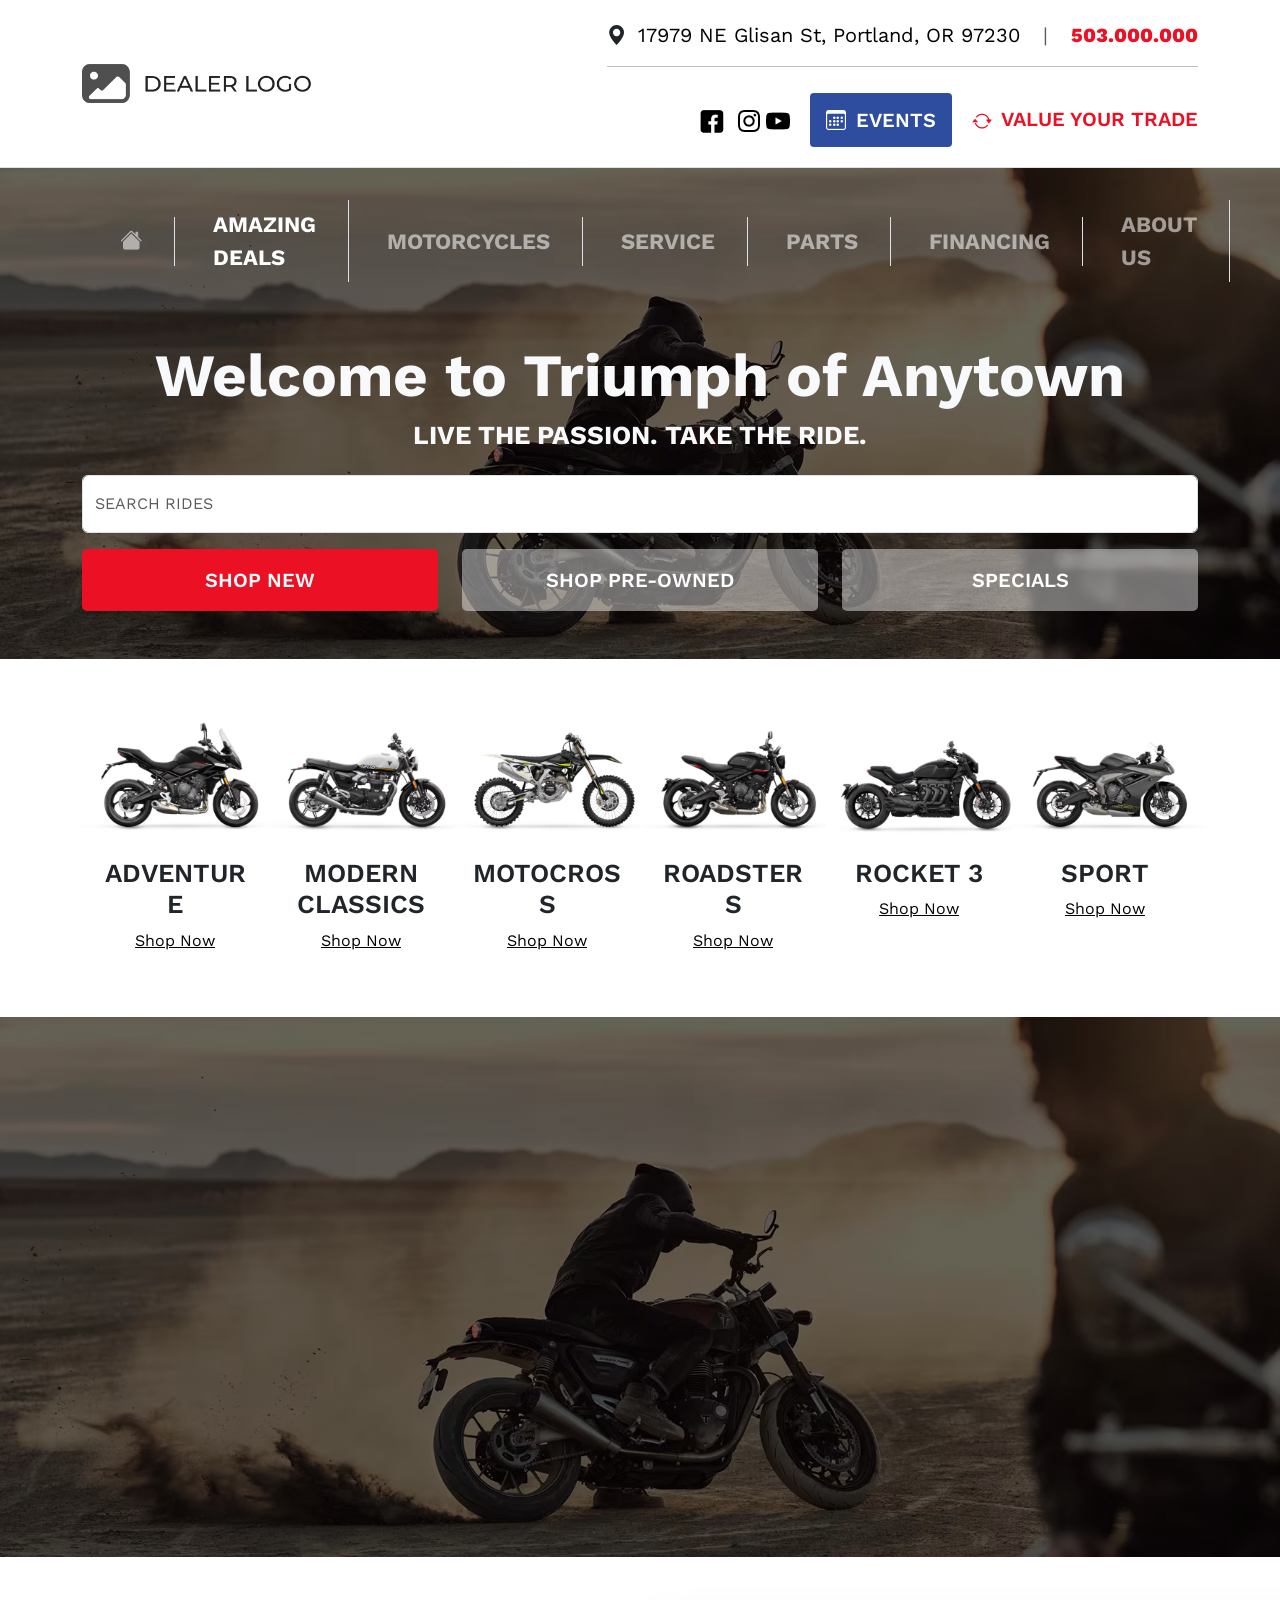
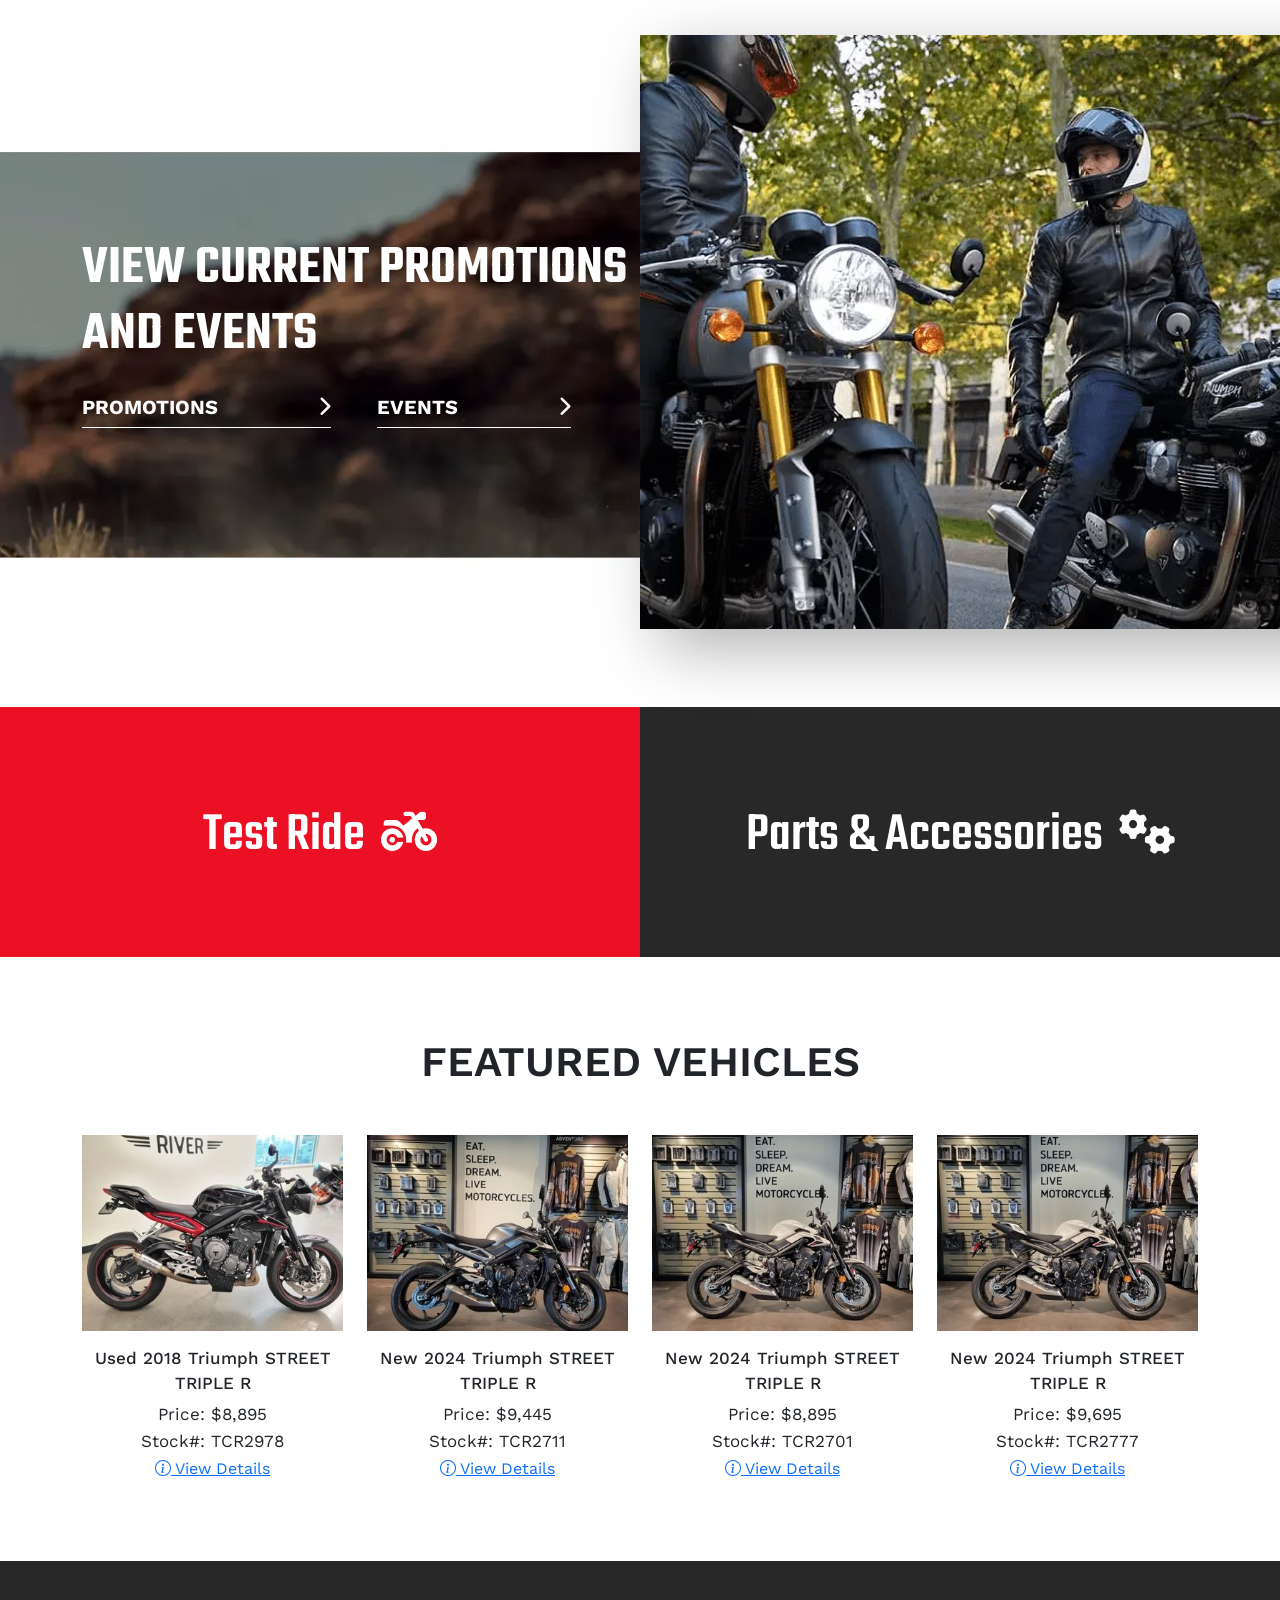
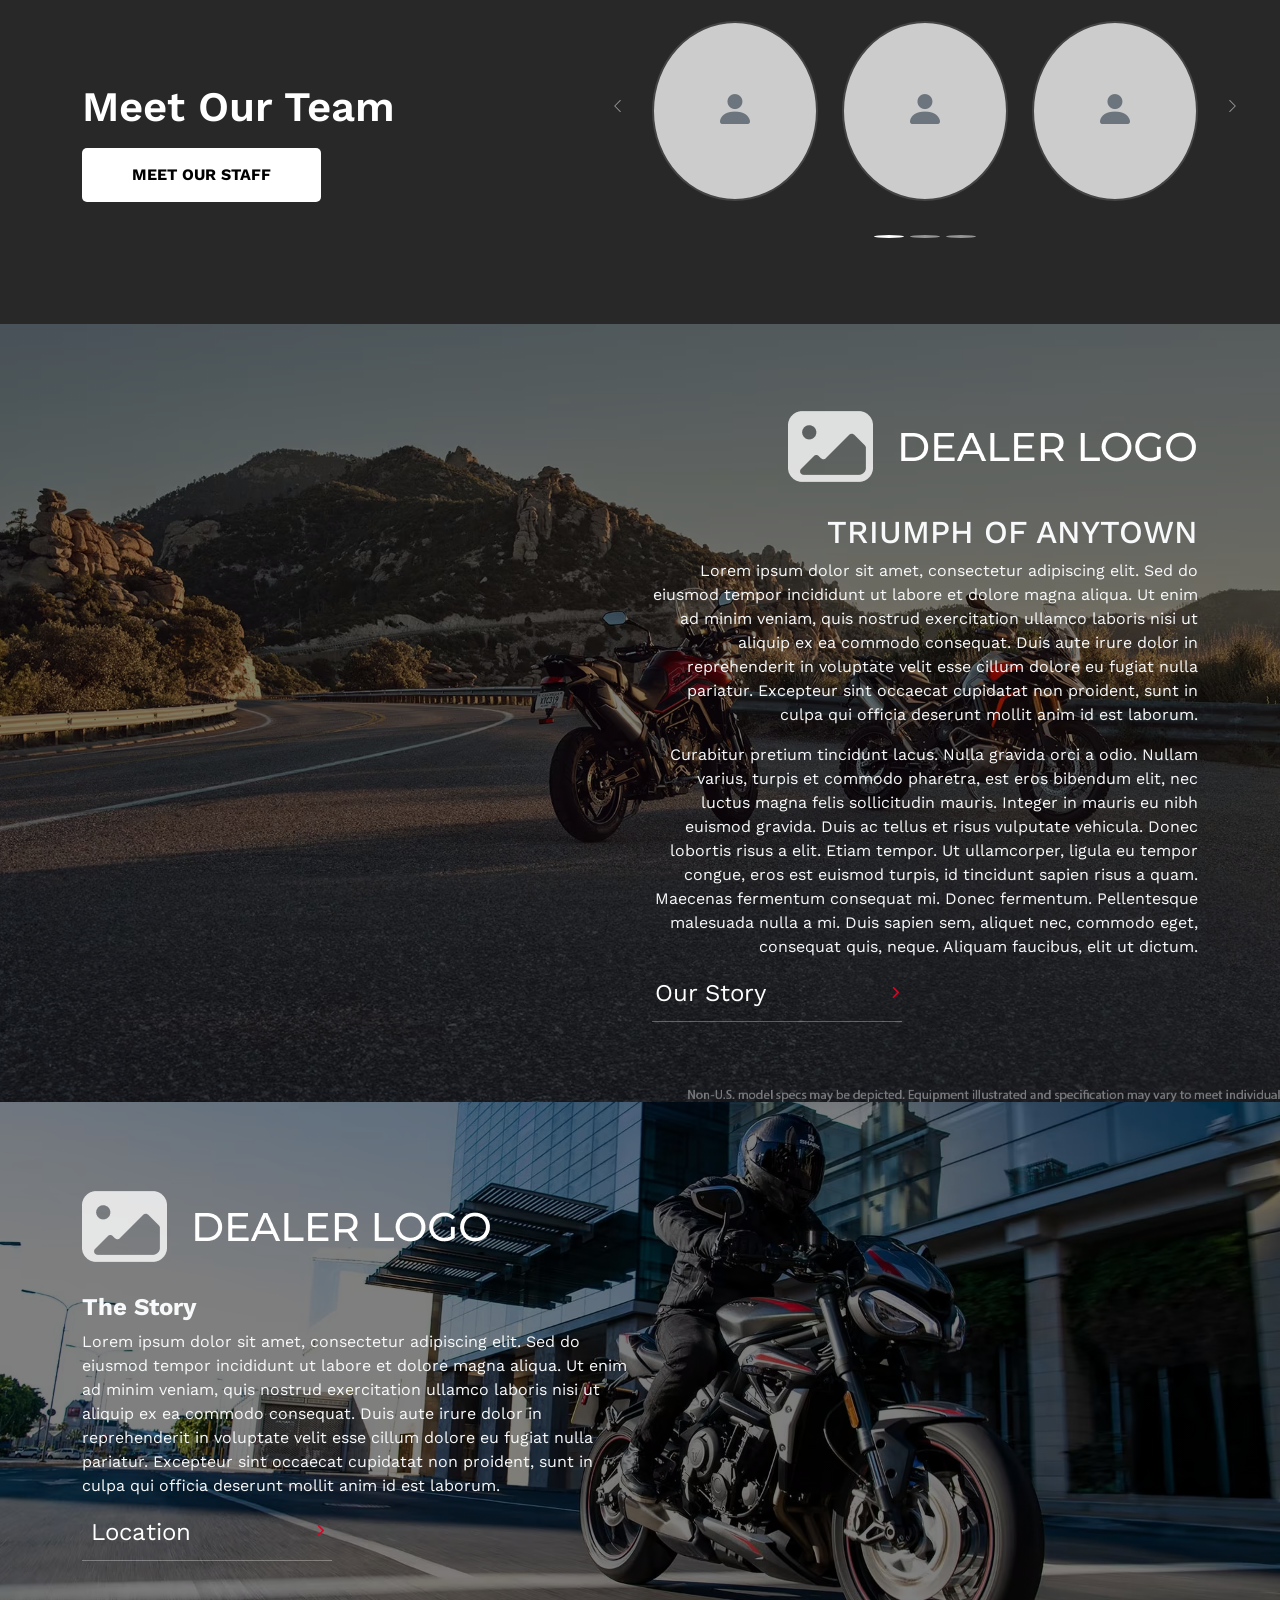
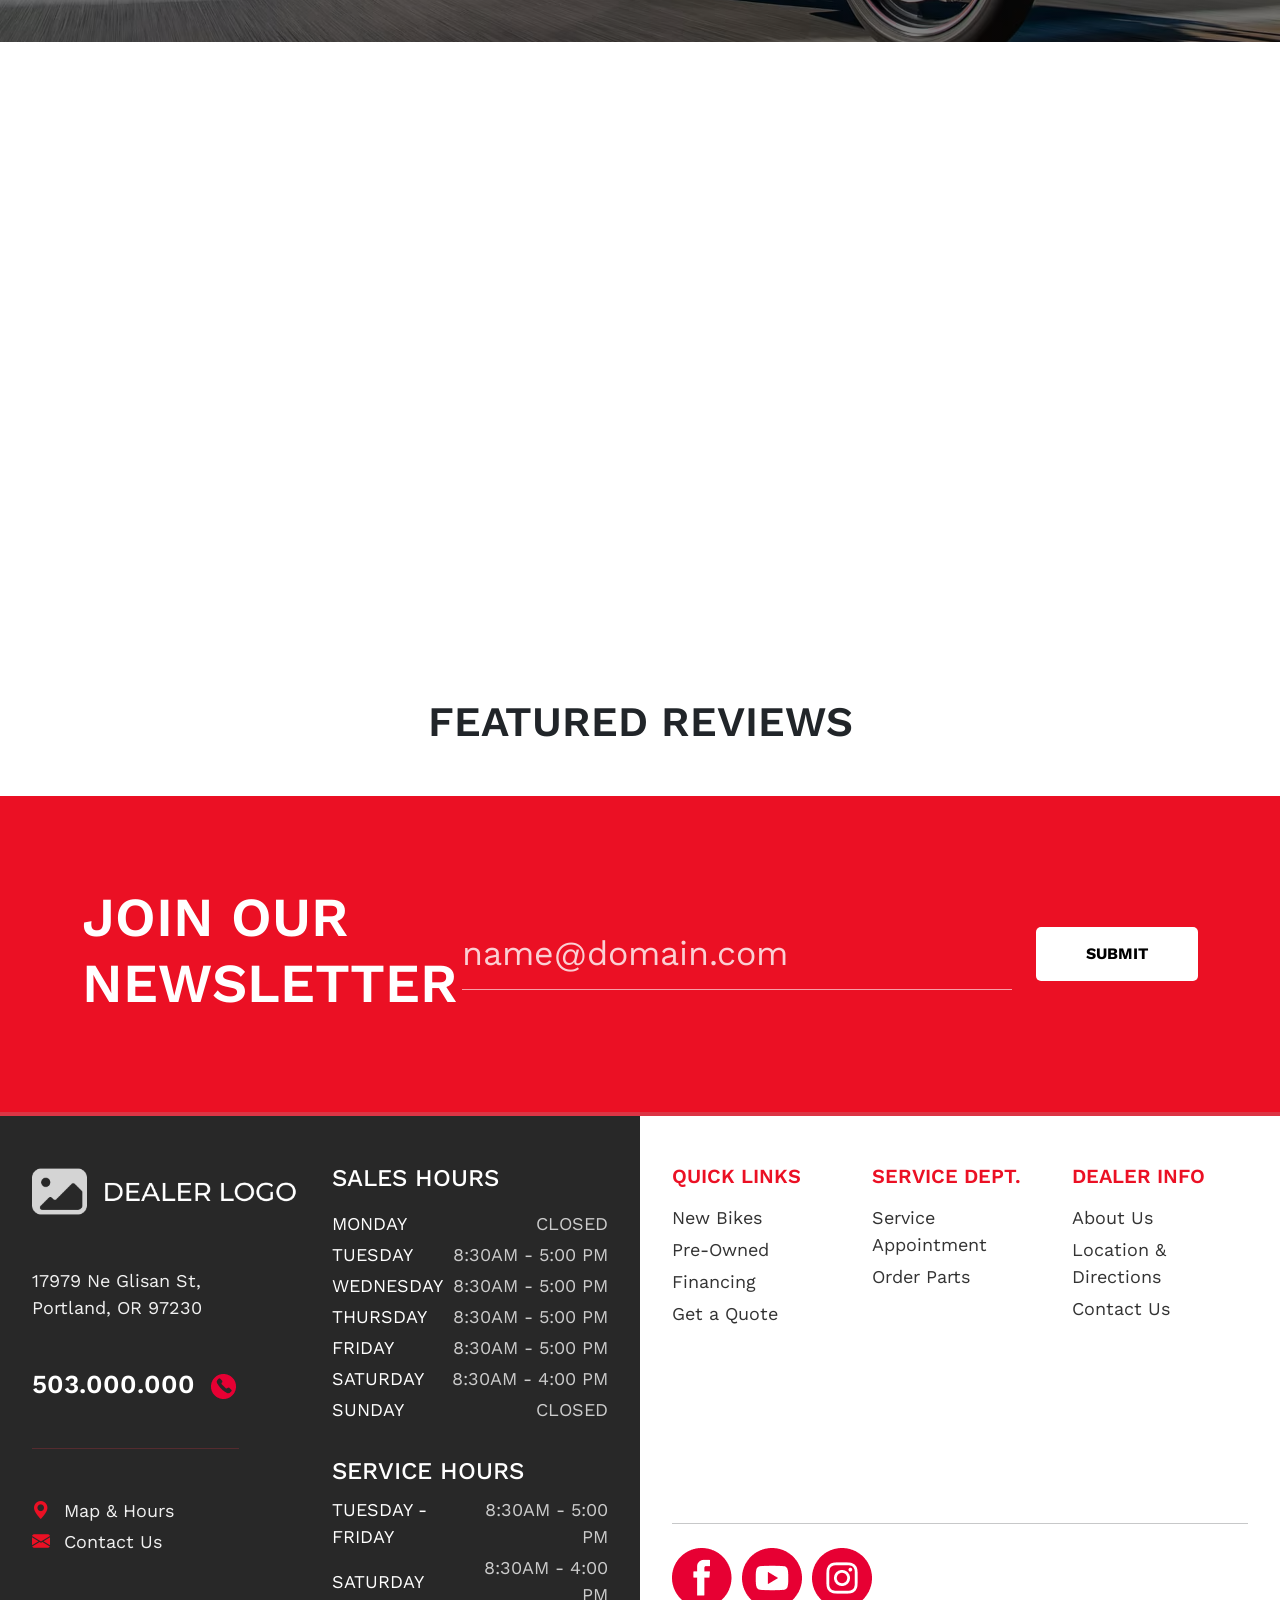
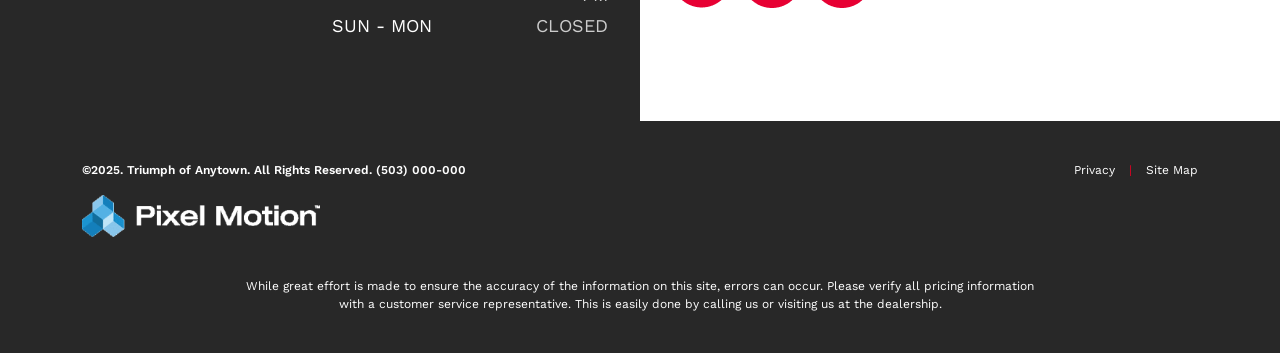
<file: index.html>
<!DOCTYPE html>
<html lang="en">

<head>
  <meta charset="UTF-8">
  <meta name="viewport" content="width=device-width, initial-scale=1.0">
  <link rel="stylesheet" href="style.css">
  <title>Triumph Columbia River</title>

  <!--Bootstrap Link-->
  <link href="https://cdn.jsdelivr.net/npm/bootstrap@5.3.8/dist/css/bootstrap.min.css" rel="stylesheet"
    integrity="sha384-sRIl4kxILFvY47J16cr9ZwB07vP4J8+LH7qKQnuqkuIAvNWLzeN8tE5YBujZqJLB" crossorigin="anonymous">
  <link rel="stylesheet" href="https://cdn.jsdelivr.net/npm/bootstrap-icons@1.13.1/font/bootstrap-icons.min.css">
  <link href="https://cdnjs.cloudflare.com/ajax/libs/font-awesome/6.0.0-beta3/css/all.min.css" rel="stylesheet">
</head>

<body>

  <!-- Header -->
  <header class="header-container border-bottom">
    <div class="container">
      <div class="row align-items-center">

        <div class="col-md-4 logo text-md-start text-center ">
          <button class="navbar-toggler d-md-none" type="button" data-bs-toggle="collapse"
            data-bs-target="#navbarSupportedContent" aria-controls="navbarSupportedContent" aria-expanded="false"
            aria-label="Toggle navigation">
            <span class="navbar-toggler-icon"><i class="bi bi-list"></i></span>
          </button>
          <img src="/assets/images/Logo.png" alt="Logo">
        </div>

        <div class="col-md-8">
          <div class="info-wrapper">

            <div class="top-info-row d-md-block d-none">
              <i class="bi bi-geo-alt-fill text-dark me-1"></i>
              <span class="me-3">17979 NE Glisan St, Portland, OR 97230</span>
              <span class="text-muted me-3">|</span>
              <a href="tel:503000000" class="phone-link">503.000.000</a>
              <hr>
            </div>


            <div class="bottom-action-row d-md-flex d-none">
              <div class="social-group">
                <a href="#" class="social-link me-2"><img src=" /assets/images/facebook_icon.png"
                    alt="Facebook"></a>
                <a href="#" class="social-link"><img src="/assets/images/instagram_icon.png" alt="Instagram"></a>
                <a href="#" class="social-link"><img src="/assets/images/youtube_icon.png" alt="Youtube"></a>
              </div>

              <a href="#" class="blue-events">
                <i class="bi bi-calendar3 me-1"></i> Events
              </a>

              <a href="#" class="trade-link">
                <i class="bi bi-arrow-repeat fs-5 align-middle me-1"></i> Value Your Trade
              </a>
            </div>

          </div>
        </div>

      </div>
    </div>
  </header>

  <!-- Hero -->
  <section class="hero-content container-large">
    <nav class="navbar navbar-expand-lg navbar-dark custom-navbar">
      <div class="container">
        <div class="collapse navbar-collapse" id="navbarSupportedContent">
          <button class="menu-close d-lg-none" data-bs-toggle="collapse" data-bs-target="#navbarSupportedContent">
            &times;
          </button>
          <ul class="navbar-nav mx-auto align-items-center pt-4">

            <li class="nav-item border-end pe-4">
              <a class="nav-link" href="#">
                <i class="bi bi-house-fill"></i>
              </a>
            </li>

            <li class="nav-item border-end pe-4">
              <a class="nav-link active highlight" href="#">AMAZING DEALS</a>
            </li>

            <li class="nav-item border-end pe-4">
              <a class="nav-link" href="#">MOTORCYCLES</a>
            </li>

            <li class="nav-item border-end pe-4">
              <a class="nav-link" href="#">SERVICE</a>
            </li>

            <li class="nav-item border-end pe-4">
              <a class="nav-link" href="#">PARTS</a>
            </li>

            <li class="nav-item border-end pe-4">
              <a class="nav-link" href="#">FINANCING</a>
            </li>

            <li class="nav-item border-end pe-4">
              <a class="nav-link" href="#">ABOUT US</a>
            </li>
          </ul>
        </div>

      </div>
    </nav>


    <div class="content text-center">
      <h1 class="heading-h1 text-light fw-bold">Welcome to Triumph of Anytown</h1>
      <h2 class="heading-h4 text-light fw-bold d-xl-block d-none">LIVE THE PASSION. TAKE THE RIDE.</h2>

      <!--Hero Search-->
      <div class="container container-fluid mt-4">
        <div class="row justify-content-center">
          <div class="col ">
            <div class="search-container">
              <input type="text" class="form-control search-input py-3" placeholder="SEARCH RIDES">
            </div>
          </div>
        </div>
      </div>

      <!--Hero Buttons-->
      <div class="container container-fluid mt-3">
        <div class="row">
          <div class="col-md-4">
            <button type="button" class="button-primary w-100 mb-3">Shop New</button>
          </div>
          <div class="col-md-4">
            <button type="button" class="button-secondary w-100 mb-3">Shop Pre-Owned</button>
          </div>
          <div class="col-md-4">
            <button type="button" class="button-secondary w-100 mb-5">Specials</button>
          </div>
        </div>
      </div>
    </div>

  </section>

  <!-- Motorcycles -->
  <section class="motorcycle container my-5">
    <div class="row g-0">
      <div class="col-6 col-xl-2 col-md-4 col-lg-4">
        <div class="card text-dark h-100 border-0">
          <div class="card-image"><img src="/assets/images/Motorcycle_Adventure.png" alt="Adventure"></div>
          <div class="card-body text-center">
            <h3 class="heading-h4 fw-semibold text-uppercase">Adventure</h3>
            <a href="#">Shop Now</a>
          </div>
        </div>
      </div>

      <div class="col-6 col-xl-2 col-md-4 col-lg-4">
        <div class="card text-dark h-100 border-0">
          <div class="card-image"><img src="/assets/images/Motorcycle_ModernClassics.png" alt="Modern Classics">
          </div>
          <div class="card-body text-center">
            <h3 class="heading-h4 fw-semibold text-uppercase">Modern Classics</h3>
            <a href="#">Shop Now</a>
          </div>
        </div>
      </div>

      <div class="col-6 col-xl-2 col-md-4 col-lg-4">
        <div class="card text-dark h-100 border-0">
          <div class="card-image"><img src="/assets/images/Motorcylce_Motocross.png" alt="Motocross"></div>
          <div class="card-body text-center">
            <h3 class="heading-h4 fw-semibold text-uppercase text-center">Motocross</h3>
            <a href="#">Shop Now</a>
          </div>
        </div>
      </div>

      <div class="col-6 col-xl-2 col-md-4 col-lg-4">
        <div class="card text-dark h-100 border-0">
          <div class="card-image"><img src="/assets/images/Motorcycle_Roadsters.png" alt="Roadsters"></div>
          <div class="card-body text-center">
            <h3 class="heading-h4 fw-semibold text-uppercase text-center">Roadsters</h3>
            <a href="#">Shop Now</a>
          </div>
        </div>
      </div>

      <div class="col-6 col-xl-2 col-md-4 col-lg-4">
        <div class="card text-dark h-100 border-0">
          <div class="card-image"><img src="/assets/images/Motorcycle_Rocket3.png" alt="Rocket 3"></div>
          <div class="card-body text-center">
            <h3 class="heading-h4 fw-semibold text-uppercase text-center">Rocket 3</h3>
            <a href="#">Shop Now</a>
          </div>
        </div>
      </div>

      <div class="col-6 col-xl-2 col-md-4 col-lg-4">
        <div class="card text-dark h-100 border-0">
          <div class="card-image"><img src="/assets/images/Motorcycle_Sport.png" alt="Sport"></div>
          <div class="card-body text-center">
            <h3 class="heading-h4 fw-semibold text-uppercase text-center">Sport</h3>
            <a href="#">Shop Now</a>
          </div>
        </div>
      </div>

    </div>
  </section>

  <!--Image Section-->
  <section class="background-section container-large"></section>

  <!-- Promotion and Events -->
  <section class="promo-section">
    <div class="container-fluid p-0 py-5">
      <div class="row g-0">
        <div class="promo-banner-bg">
          <div class="d-flex align-items-center justify-content-center container">
            <div class="promo-content col-12 col-sm-6">
              <h2 class="promo-title heading-h2 fw-semibold">VIEW CURRENT PROMOTIONS<br>AND EVENTS</h2>
              <div class="d-flex flex-column flex-xl-row gap-3 mt-4">
                <a href="#" class="promo-link">Promotions <i class="fa-solid fa-chevron-right"></i></a>
                <a href="#" class="promo-link">Events <i class="fa-solid fa-chevron-right"></i></a>
              </div>
            </div>
            <div class="col-12 col-sm-6 overlap-img-container d-none d-md-block position-relative">
              <img src="/assets/images/Home_Promotion_Events.png" alt="Motorcycle rider" class="overlap-img">
            </div>
          </div>
        </div>
      </div>
  </section>

  <!--Promo Links-->
  <section class="container-fluid p-0">
    <div class="row g-0">
      <div class="col-12 col-md-6">
        <a href="#" class="promo-block promo-card-primary">
          <h2 class="heading-h2 font-secondary mt-3 me-3">Test Ride</h2>
          <i class="fa-solid fa-motorcycle promo-icon"></i>
        </a>
      </div>

      <div class="col-12 col-md-6">
        <a href="#" class="promo-block promo-card-secondary">
          <h2 class="heading-h2 font-secondary mt-3 me-3">Parts & Accessories</h2>
          <i class="fa-solid fa-cogs promo-icon"></i>
        </a>
      </div>
    </div>
  </section>

  <!-- Featured Vehicles -->

  <section class="featured-section">
    <div class="container text-center">
      <h2 class="heading-h3 fw-semibold text-uppercase mb-5">Featured Vehicles</h2>

      <div id="vehicleCarousel" class="carousel slide" data-bs-ride="carousel">
        <div class="carousel-inner">
          <div class="carousel-item active">
            <div class="row">
              <div class="col-12 col-lg-4 col-xl-3">
                <div class="vehicle-card">
                  <div class="vehicle-img-wrapper">
                    <img src="/assets/images/Home_Featured_Moto1.jpg" class="img-fluid" alt="Motorcycle">
                  </div>
                  <div class="vehicle-title">Used 2018 Triumph STREET TRIPLE R</div>
                  <div class="vehicle-info">Price: $8,895</div>
                  <div class="vehicle-info">Stock#: TCR2978</div>
                  <a href="#" class="btn-view-details">
                    <i class="bi bi-info-circle"></i> View Details
                  </a>
                </div>
              </div>

              <div class="col-12 col-lg-4 col-xl-3 d-md-grid d-none">
                <div class="vehicle-card">
                  <div class="vehicle-img-wrapper">
                    <img src="/assets/images/Home_Featured_Moto2.jpg" class="img-fluid" alt="Motorcycle">
                  </div>
                  <div class="vehicle-title">New 2024 Triumph STREET TRIPLE R</div>
                  <div class="vehicle-info">Price: $9,445</div>
                  <div class="vehicle-info">Stock#: TCR2711</div>
                  <a href="#" class="btn-view-details">
                    <i class="bi bi-info-circle"></i> View Details
                  </a>
                </div>
              </div>

              <div class="col-12 col-lg-4 col-xl-3 d-lg-grid d-none">
                <div class="vehicle-card">
                  <div class="vehicle-img-wrapper">
                    <img src="/assets/images/Home_Featured_Moto3.jpg" class="img-fluid" alt="Motorcycle">
                  </div>
                  <div class="vehicle-title">New 2024 Triumph STREET TRIPLE R</div>
                  <div class="vehicle-info">Price: $8,895</div>
                  <div class="vehicle-info">Stock#: TCR2701</div>
                  <a href="#" class="btn-view-details">
                    <i class="bi bi-info-circle"></i> View Details
                  </a>
                </div>
              </div>

              <div class="col-12 col-md-6 col-lg-4 col-xl-3 d-xl-grid d-none">
                <div class="vehicle-card">
                  <div class="vehicle-img-wrapper">
                    <img src="/assets/images/Home_Featured_Moto4.jpg" class="img-fluid" alt="Motorcycle">
                  </div>
                  <div class="vehicle-title">New 2024 Triumph STREET TRIPLE R</div>
                  <div class="vehicle-info">Price: $9,695</div>
                  <div class="vehicle-info">Stock#: TCR2777</div>
                  <a href="#" class="btn-view-details">
                    <i class="bi bi-info-circle"></i> View Details
                  </a>
                </div>
              </div>
            </div>
          </div>
        </div>
      </div>
    </div>
  </section>

  <!-- Meet Our Team -->
  <section class="team-section">
    <div class="container">
      <div class="row align-items-center">

        <div class="col-12 col-lg-5 col-xl-6 mb-5 mb-xl-0">
          <h2 class="heading-h3 fw-semibold">Meet Our Team</h2>
          <button class="btn-submit mt-2">Meet Our Staff</button>
        </div>

        <div class="col-12 col-lg-7 col-xl-6">
          <div id="teamCarousel" class="carousel slide" data-bs-ride="carousel">
            <div class="carousel-inner">

              <div class="carousel-item active">
                <div class="d-flex justify-content-center gap-4">
                  <div class="staff-circle">
                    <i class="bi bi-person-fill text-secondary fs-1"></i>
                  </div>
                  <div class="staff-circle">
                    <i class="bi bi-person-fill text-secondary fs-1"></i>
                  </div>
                  <div class="staff-circle d-none d-md-flex">
                    <i class="bi bi-person-fill text-secondary fs-1"></i>
                  </div>
                </div>
              </div>

              <div class="carousel-item">
                <div class="d-flex justify-content-center gap-4">
                  <div class="staff-circle">
                    <i class="bi bi-person-fill text-secondary fs-1"></i>
                  </div>
                  <div class="staff-circle">
                    <i class="bi bi-person-fill text-secondary fs-1"></i>
                  </div>
                  <div class="staff-circle d-none d-md-flex">
                    <i class="bi bi-person-fill text-secondary fs-1"></i>
                  </div>
                </div>
              </div>

              <div class="carousel-item">
                <div class="d-flex justify-content-center gap-4">
                  <div class="staff-circle">
                    <i class="bi bi-person-fill text-secondary fs-1"></i>
                  </div>
                  <div class="staff-circle">
                    <i class="bi bi-person-fill text-secondary fs-1"></i>
                  </div>
                  <div class="staff-circle d-none d-md-flex">
                    <i class="bi bi-person-fill text-secondary fs-1"></i>
                  </div>
                </div>
              </div>
            </div>

            <button class="carousel-control-prev team-control" type="button" data-bs-target="#teamCarousel"
              data-bs-slide="prev">
              <span class="carousel-control-prev-icon small" aria-hidden="true" style="width: 15px;"></span>
            </button>
            <button class="carousel-control-next team-control" type="button" data-bs-target="#teamCarousel"
              data-bs-slide="next">
              <span class="carousel-control-next-icon small" aria-hidden="true" style="width: 15px;"></span>
            </button>

            <div class="carousel-indicators carousel-indicators-dots position-relative mt-4">
              <button type="button" data-bs-target="#teamCarousel" data-bs-slide-to="0" class="active"></button>
              <button type="button" data-bs-target="#teamCarousel" data-bs-slide-to="1"></button>
              <button type="button" data-bs-target="#teamCarousel" data-bs-slide-to="2"></button>
            </div>
          </div>
        </div>

      </div>
    </div>
  </section>

  <!--CTA Our Story-->
  <section class="our-story-section text-dark text-end">
    <div class="container content-wrapper">
      <div class="row justify-content-end">
        <!-- col-lg-7 ensures it takes up a bit more than half the screen on desktop -->
        <div class="col-12 col-lg-12 col-xl-6">
          <img src="/assets/images/Logo-Inverse.png" alt="">
          <!-- Main Heading -->
          <h2 class="our-story-heading text-uppercase text-light pt-4">Triumph of Anytown</h2>

          <!-- Paragraph Texts -->
          <p class="text-light">
            Lorem ipsum dolor sit amet, consectetur adipiscing elit. Sed do eiusmod tempor incididunt ut labore et
            dolore magna aliqua. Ut enim ad minim veniam, quis nostrud exercitation ullamco laboris nisi ut aliquip ex
            ea commodo consequat. Duis aute irure dolor in reprehenderit in voluptate velit esse cillum dolore eu fugiat
            nulla pariatur. Excepteur sint occaecat cupidatat non proident, sunt in culpa qui officia deserunt mollit
            anim id est laborum.
          </p>
          <p class="text-light">
            Curabitur pretium tincidunt lacus. Nulla gravida orci a odio. Nullam varius, turpis et commodo pharetra, est
            eros bibendum elit, nec luctus magna felis sollicitudin mauris. Integer in mauris eu nibh euismod gravida.
            Duis ac tellus et risus vulputate vehicula. Donec lobortis risus a elit. Etiam tempor. Ut ullamcorper,
            ligula eu tempor congue, eros est euismod turpis, id tincidunt sapien risus a quam. Maecenas fermentum
            consequat mi. Donec fermentum. Pellentesque malesuada nulla a mi. Duis sapien sem, aliquet nec, commodo
            eget, consequat quis, neque. Aliquam faucibus, elit ut dictum.
          </p>

          <!-- Link with bottom border -->
          <div class="cta-container justify-content-end justify-content-sm-center">
            <div class="cta-wrapper">
              <a href="#" class="text-link justify-content-center">
                Our Story <i class="fa-solid fa-chevron-right"></i>
              </a>
            </div>
          </div>

        </div>
      </div>
    </div>
  </section>

  <!--CTA The Story-->
  <section class="the-story-section text-dark text-start">
    <div class="container content-wrapper">
      <div class="row">
        <!-- col-lg-7 ensures it takes up a bit more than half the screen on desktop -->
        <div class="col-12 col-lg-12 col-xl-6">
          <img src="/assets/images/Logo-Inverse.png" alt="">
          <!-- Main Heading -->
          <h2 class="heading-h5 fw-bold text-light pt-4">The Story</h2>

          <!-- Paragraph Texts -->
          <p class="text-light">
            Lorem ipsum dolor sit amet, consectetur adipiscing elit. Sed do eiusmod tempor incididunt ut labore et
            dolore magna aliqua. Ut enim ad minim veniam, quis nostrud exercitation ullamco laboris nisi ut aliquip ex
            ea commodo consequat. Duis aute irure dolor in reprehenderit in voluptate velit esse cillum dolore eu fugiat
            nulla pariatur. Excepteur sint occaecat cupidatat non proident, sunt in culpa qui officia deserunt mollit
            anim id est laborum.
          </p>
          <!-- Link with bottom border -->
          <div class="cta-container justify-content-start justify-content-center">
            <div class="cta-wrapper">
              <a href="#" class="text-link justify-content-center">
                Location <i class="fa-solid fa-chevron-right"></i>
              </a>
            </div>
          </div>

        </div>
      </div>
    </div>
  </section>

  <!-- Google Maps -->
  <section class="gmaps">
    <iframe
      src="https://www.google.com/maps/embed?pb=!1m18!1m12!1m3!1d2795.1749024326778!2d-122.47970137615948!3d45.52668580382895!2m3!1f0!2f0!3f0!3m2!1i1024!2i768!4f13.1!3m3!1m2!1s0x5495a3d943b8e303%3A0xe347ed279a2c7b4!2sTriumph%20Columbia%20River!5e0!3m2!1sen!2sph!4v1773556012074!5m2!1sen!2sph"
      width="100%" height="600" style="border:0;" allowfullscreen="" loading="lazy"
      referrerpolicy="no-referrer-when-downgrade"></iframe>
  </section>

  <!-- Featured Reviews -->
  <section class="container my-5">
    <h2 class="text-uppercase heading-h3 text-center fw-semibold">Featured Reviews</h2>
    <!-- Elfsight Google Reviews | Triumph Columbia River -->
    <div class="mt-4">
      <script src="https://elfsightcdn.com/platform.js" async></script>
      <div class="elfsight-app-9c09201d-1b5e-4a3b-86ac-15bfe6ec356d" data-elfsight-app-lazy></div>
    </div>
  </section>

  <!-- Newsletter Banner -->
  <section class="newsletter-banner">
    <div class="container my-5">
      <div class="row align-items-center">
        <div class="col-12 col-xl-4 mb-3 mb-md-0">
          <h2 class="heading-h2 fw-semibold text-uppercase">Join Our<br>Newsletter</h2>
        </div>

        <div class="col-12 col-xl-8">
          <form class="d-flex flex-column flex-sm-row align-items-end align-items-sm-center gap-4">
            <div class="flex-grow-1 w-100">
              <input type="email" class="custom-input" placeholder="name@domain.com" aria-label="Email">
            </div>
            <div class="button-newsletter">
              <button type="submit" class="btn-submit w-100">Submit</button>
            </div>
          </form>
        </div>
      </div>
    </div>
  </section>

  <!-- Footer -->
  <footer class="footer-container container-fluid p-0 border-top border-danger border-4">
    <div class="row g-0">
      <div class="col-12 col-xl-6 footer-dark-section container">
        <div class="row m-2 my-5">
          <div class="col-12 col-lg-6">
            <div class="d-flex align-items-center mb-4">
              <img src="/assets/images/Logo-Inverse.png" alt="Logo" height="55px">
            </div>
            <p class="mt-5">17979 Ne Glisan St,<br>Portland, OR 97230</p>
            <h3 class="heading-h4 text-white fw-semibold my-5"><a href="tel:503000000" target="_blank"
                class="text-decoration-none text-white mt-3 me-2">503.000.000</a> <img
                src="/assets/images/footer_call_icon.png" alt=""></h3>
            <hr class="border-danger opacity-25 w-75">

            <div class="my-5">
              <p class="mb-1"><i class="bi bi-geo-alt-fill me-2"></i> Map & Hours</p>
              <p><i class="bi bi-envelope-fill me-2"></i> Contact Us</p>
            </div>
          </div>

          <div class="col-12 col-lg-6">
            <h5 class="heading-h5 text-white">SALES HOURS</h5>
            <table class="hours-table mt-3">
              <tr>
                <td class="hours-day">Monday</td>
                <td class="hours-time">Closed</td>
              </tr>
              <tr>
                <td class="hours-day">Tuesday</td>
                <td class="hours-time">8:30AM - 5:00 PM</td>
              </tr>
              <tr>
                <td class="hours-day">Wednesday</td>
                <td class="hours-time">8:30AM - 5:00 PM</td>
              </tr>
              <tr>
                <td class="hours-day">Thursday</td>
                <td class="hours-time">8:30AM - 5:00 PM</td>
              </tr>
              <tr>
                <td class="hours-day">Friday</td>
                <td class="hours-time">8:30AM - 5:00 PM</td>
              </tr>
              <tr>
                <td class="hours-day">Saturday</td>
                <td class="hours-time">8:30AM - 4:00 PM</td>
              </tr>
              <tr>
                <td class="hours-day">Sunday</td>
                <td class="hours-time">Closed</td>
              </tr>
            </table>

            <h5 class="heading-h5 text-white">SERVICE HOURS</h5>
            <table class="hours-table">
              <tr>
                <td class="hours-day">Tuesday - Friday</td>
                <td class="hours-time">8:30AM - 5:00 PM</td>
              </tr>
              <tr>
                <td class="hours-day">Saturday</td>
                <td class="hours-time">8:30AM - 4:00 PM</td>
              </tr>
              <tr>
                <td class="hours-day">Sun - Mon</td>
                <td class="hours-time">Closed</td>
              </tr>
            </table>
          </div>
        </div>
      </div>

      <div class="col-xl-6 footer-white-section container">
        <div class="row h-100 m-2 my-5">
          <div class="col-sm-4">
            <h5 class="mb-3">QUICK LINKS</h5>
            <ul class="footer-links">
              <li><a href="#">New Bikes</a></li>
              <li><a href="#">Pre-Owned</a></li>
              <li><a href="#">Financing</a></li>
              <li><a href="#">Get a Quote</a></li>
            </ul>
          </div>
          <div class="col-sm-4">
            <h5 class="mb-3">SERVICE DEPT.</h5>
            <ul class="footer-links">
              <li><a href="#">Service Appointment</a></li>
              <li><a href="#">Order Parts</a></li>
            </ul>
          </div>
          <div class="col-sm-4">
            <h5 class="mb-3">DEALER INFO</h5>
            <ul class="footer-links">
              <li><a href="#">About Us</a></li>
              <li><a href="#">Location & Directions</a></li>
              <li><a href="#">Contact Us</a></li>
            </ul>
          </div>
          <div class="col-12 pt-1 my-5">
            <hr class="mb-4">
            <a href="#" class="socials"><img src="/assets/images/footer_facebook_icon.png" alt="Facebook"></a>
            <a href="#" class="socials"><img src="/assets/images/footer_youtube_icon.png" alt="Youtube"></a>
            <a href="#" class="socials"><img src="/assets/images/footer_instagram_icon.png" alt="Instagram"></a>
          </div>
        </div>
      </div>
    </div>
  </footer>

  <!-- Sub Footer -->
  <footer class="sub-footer">
    <div class="container">
      <div class="row align-items-center">
        <div class="col-md-6">
          <p class="copyright-text mb-0 text-center text-md-start">
            ©2025. Triumph of Anytown. All Rights Reserved. (503) 000-000
          </p>
        </div>
        <div class="col-md-6">

          <div class="footer-utility-links text-center text-md-end mt-3 mt-md-0">
            <a href="#">Privacy</a>
            <span class="divider">|</span>
            <a href="#">Site Map</a>
          </div>
        </div>
      </div>

      <div class="row brand-logo-area">
        <div class="col-12">
          <div class="d-flex justify-content-center justify-content-md-start align-items-center">
            <img src="/assets/images/footer-pixelmotion.png" alt="Pixel Motion Logo" height="42px" class="my-3">
          </div>
        </div>
      </div>

      <div class="row mt-4">
        <div class="col-12">
          <p class="disclaimer-text">
            While great effort is made to ensure the accuracy of the information on this site, errors can occur.
            Please verify all pricing information with a customer service representative. This is easily done
            by calling us or visiting us at the dealership.
          </p>
        </div>
      </div>
    </div>
  </footer>


  <script src="https://cdn.jsdelivr.net/npm/bootstrap@5.3.0/dist/js/bootstrap.bundle.min.js"></script>
</body>

</html>
</file>
<file: style.css>
@import url('https://fonts.googleapis.com/css2?family=Work+Sans:ital,wght@0,100..900;1,100..900&display=swap');
@import url('https://fonts.googleapis.com/css2?family=Teko:wght@300..700&display=swap');


:root {
    --primary-color: #EB1024;
    --secondary-color: #282828;
    --body-color: #262626;
    --brand-color: #000;
    --brand-color-light: #fff;
    --font-primary: "Work Sans", sans-serif;
    --font-secondary: "Teko", sans-serif;
    --base-font-size: 16px;
    --trasition: all 0.5s ease;

}

/*Container Width*/
@media (min-width: 1800px) {
    .container {
        max-width: 1800px !important;
    }
}

/*Font Family*/
.font-primary {
    font-family: var(--font-primary);
}

.font-secondary {
    font-family: var(--font-secondary);
}

* {
    margin: 0;
    padding: 0;
    font-family: var(--font-primary);
}

/*Heading Styling*/
.heading-h1 {
    font-size: 60px;
}

.heading-h2 {
    font-size: 55px;
}

.heading-h3 {
    font-size: 42px;
}

.heading-h4 {
    font-size: 26px;
}

.heading-h5 {
    font-size: 24px;
}

.heading-h6 {
    font-size: 18px;
}

/*Heading Styling (Tablet)*/
@media (max-width: 960px) {
    .heading-h1 {
        font-size: 40px !important;
    }

    .heading-h2 {
        font-size: 35px !important;
    }

    .heading-h3 {
        font-size: 34px !important;
    }

    .heading-h4 {
        font-size: 21px !important;
    }

    .heading-h5 {
        font-size: 24px !important;
    }

    .heading-h6 {
        font-size: 16px !important;
    }
}

/*Buttons*/
.button-primary {
    border-radius: 5px;
    background: var(--primary-color);
    text-transform: uppercase;
    font-size: 20px;
    color: #fff;
    padding-top: 16px;
    padding-bottom: 16px;
    border: none;
    letter-spacing: 0;
    font-weight: 600;
    transition: 0.5s ease;
    cursor: pointer;
}

.button-primary:hover {
    background-color: var(--primary-color);
}

.button-secondary {
    border-radius: 5px;
    background: #ffffff6d;
    text-transform: uppercase;
    font-size: 20px;
    color: #fff;
    padding-top: 16px;
    padding-bottom: 16px;
    border: none;
    letter-spacing: 0;
    font-weight: 600;
    transition: 0.5s ease;
    cursor: pointer;
}

.button-secondary:hover {
    background-color: #ffffffad;
}


/*Navbar*/
.custom-navbar {
    font-size: 22px;
    font-weight: 700;
    font-family: var(--font-primary);
}

.custom-navbar .nav-item:hover {
    background-color: var(--primary-color);
}


/* Navbar top */
.navbar-top {
    padding: 32px 0;
    width: 100%;
    height: 10vh;
    display: flex;
    align-items: center;
    text-align: center;
    justify-content: space-between;
}

 .navbar-toggler-icon i{
        font-size: 30px;
    }

.menu-close{
    background-color: #fff;
    border: none;
    padding: 5px 15px;
}

/* Mobile Side Menu */
@media (max-width: 991px) {

    .navbar-collapse {
        position: fixed;
        top: 0;
        left: -800px; /* hidden outside screen */
        width: 100%;
        height: 100%;
        background: rgba(0,0,0,0.95);
        z-index: 1050;
        transition: 0.4s ease;
        overflow-y: auto;
    }

    .navbar-collapse.show {
        left: 0; /* slide in */
    }

    .navbar-collapse .navbar-nav {
        flex-direction: column;
        align-items: flex-start;
    }

    .navbar-collapse .nav-item {
        border: none !important;
        width: 100%;
        margin-bottom: 10px;
    }

    .navbar-collapse .nav-link {
        color: white !important;
        font-size: 18px;
        padding: 12px 10px;
        width: 100%;
    }

}


/* Header */

.header-container {
    padding: 20px 0;
    background-color: #fff;
}
@media(max-width: 1400px){
.header-container .logo img{
    width: 230px;
}
}

/* Right side alignment styling */
.info-wrapper {
    display: flex;
    flex-direction: column;
    align-items: flex-end;
    /* Keeps everything right-aligned */
}

/* Top Bar Info */
.top-info-row {
    font-size: 20px;
    color: #000;
    margin-bottom: 10px;
}

.phone-link {
    color: var(--primary-color);
    font-weight: 800;
    font-size: 20px;
    text-decoration: none;
}

/* Bottom Bar Actions */
.bottom-action-row {
    display: flex;
    align-items: center;
    gap: 20px;
}

.social-link:hover {
    opacity: 0.7;
}

.blue-events {
    background-color: #2E4D9E;
    color: white;
    padding: 12px 16px;
    font-size: 20px;
    font-weight: 600;
    text-transform: uppercase;
    border-radius: 4px;
    text-decoration: none;
}

.trade-link {
    color: var(--primary-color);
    font-weight: 600;
    font-size: 20px;
    text-transform: uppercase;
    text-decoration: none;
}

.dealer-name {
    font-weight: 800;
    font-size: 1.6rem;
    text-transform: uppercase;
    letter-spacing: -0.5px;
}

/* Hero */
.hero-content {
    width: 100%;
    background-image: linear-gradient(rgba(0, 0, 0, 0.4), rgba(0, 0, 0, 0.4)), url(/assets/images/Home_Hero_Background.png);
    background-size: cover;
    background-position: 70%;
}




/* Navbar */
.nav-link .nav-text {
    color: var(--primary-color);
}

.navbar-nav {
    margin: auto;
}
.nav-link {
    margin-left: 30px;
    font-weight: bold;
    color: black;
    transition: 0.5s ease;
    cursor: pointer;
}

.nav-link:hover {
    color: green;
}

@media(max-width: 1024px){
    .navbar-nav li a{
    font-size: 16px;
    margin-left: 12px;
}
}



/* Hero Content */
.content {
    margin-top: 50px;
}

@media(max-width: 430px) {
    .content {
        margin-top: 20px;
    }
}


/* Motorcycle */
.motorcycle .card-image{
    text-align: center;
}
.motorcycle a{
    color: #000;
}
@media(max-width: 1800px) {
    .motorcycle img {
        width: 200px;
    }
}

/*Image Background Section*/
.background-section{
    width: 100%;
    height: 60vh;
    background-image: linear-gradient(rgba(0, 0, 0, 0.4), rgba(0, 0, 0, 0.4)), url(/assets/images/Home_Hero_Background.png);
    background-size: cover;
    background-position: 70%;

}
@media(max-width: 1024px){
    .background-section{
        height: 35vh;
    }
}
@media(max-width: 430px){
    .background-section{
        height: 20vh;
    }
}

/* Promotion and Events */
.promo-section {
    padding: 80px 0;
    background-color: white;
    
}

/* The dark background strip behind the text */
.promo-banner-bg {
    background: url(/assets/images/Home_Promotion_Events_Background.png);
    background-size: cover;
    background-position: center;
    align-items: center;
    position: relative;
}

.promo-content {
    color: white;
    padding: 100px 0;
}

.promo-title {
    font-family: var(--font-secondary);
}

/* Custom link styling with underlines */
.promo-link {
    color: white;
    text-decoration: none;
    text-transform: uppercase;
    font-weight: 700;
    font-size: 20px;
    border-bottom: 1px solid white;
    padding-bottom: 5px;
    margin-right: 30px;
    display: inline-flex;
    align-items: center;
    width: fit-content;
    gap: 100px;
}

.promo-link:hover {
    color: #ccc;
    border-color: #ccc;
}


.overlap-img {
    width: auto;
    max-width: auto;
    height: auto;
    box-shadow: 20px 20px 60px rgba(0, 0, 0, 0.3);
    margin-top: -50px;
    margin-bottom: -50px;
}

@media(max-width: 1024px){
    .overlap-img {
    width: auto;
    max-width: 500px;
    height: 450px;
    box-shadow: 20px 20px 60px rgba(0, 0, 0, 0.3);
    margin-top: 0;

}
}

@media(max-width: 430px){
    .promo-section{
        padding: 0;
    }
}

/*Promo Card Link*/
.promo-block {
    display: flex;
    justify-content: center;
    align-items: center;
    padding: 80px 15px;
    text-decoration: none;
    color: #ffffff;
    transition: opacity 0.3s ease;
}

.promo-block:hover {
    color: #ffffff;
    opacity: 0.85;
}

.promo-icon {
    font-size: 45px;

}

.promo-card-primary {
    background-color: var(--primary-color);

}

.promo-card-secondary {
    background-color: var(--secondary-color);
}

/* Featured Vehicle*/

.featured-section {
    padding: 80px 0;
    background-color: #fff;
}

.vehicle-card {
    border: none;
    text-align: center;
    transition: transform 0.3s ease;
}

.vehicle-img-wrapper {
    margin-bottom: 15px;
    overflow: hidden;
}

.vehicle-title {
    font-size: 17px;
    font-weight: 500;
    margin-bottom: 5px;
}

.vehicle-info {
    font-size: 17px;
    margin-bottom: 2px;
}

/* Meet Our Team */
.team-section {
    background-color: var(--secondary-color);
    /* Dark background matching the image */
    color: white;
    padding: 60px 0;
}

.staff-circle {
    width: 180px;
    height: 180px;
    background-color: #ccc;
    border-radius: 50%;
    display: flex;
    align-items: center;
    justify-content: center;
    margin: 0 auto;
    overflow: hidden;
    border: 2px solid #444;
}

.staff-circle img {
    width: 100%;
    height: 100%;
    object-fit: cover;
}


/* Carousel Navigation Styling */
.team-control {
    width: 20px;
    height: 20px;
    background: rgba(255, 255, 255, 0.2);
    border-radius: 50%;
    opacity: 1;
    margin-top: 75px;
}

.carousel-control-prev {
    margin-left: -75px;
}

.carousel-control-next {
    margin-right: -75px;
}


.carousel-indicators-dots [data-bs-target] {
    width: 6px;
    height: 6px;
    border-radius: 50%;
    margin: 0 4px;
}

@media(max-width: 1024px){
    .staff-circle{
        width: 130px;
        height: 130px;
    }
    .team-control{
        margin-top: 55px;
    }
    .carousel-control-prev{
        margin-left: -55px;
    }
    .carousel-control-next{
        margin-right: -55px;
    }
}



/* CTA Our Story/The Story */
.our-story-section {
    /* Using a high-quality placeholder image of a motorcycle */
    background-image: linear-gradient(rgba(0, 0, 0, 0.5), rgba(0, 0, 0, 0.5)), url(/assets/images/Home_Our_Story_Background.png);
    background-size: cover;
    background-position: center;
    background-repeat: no-repeat;
    position: relative;
    display: flex;
    align-items: center;
    font-family: var(--font-primary);
    padding: 80px 0;
}

.the-story-section {
    /* Using a high-quality placeholder image of a motorcycle */
    background-image: linear-gradient(rgba(0, 0, 0, 0.5), rgba(0, 0, 0, 0.5)), url(/assets/images/Home_The_Story_Background.png);
    background-size: cover;
    background-position: center;
    background-repeat: no-repeat;
    position: relative;
    display: flex;
    align-items: center;
    font-family: var(--font-primary);
    height: 60vh;
    
}

@media(max-width: 1024px){
    .our-story-section img, .the-story-section img{
        width: 230px;
    }
}


/* CTA Text Link */

.cta-wrapper {
    border-bottom: 1px solid rgba(255, 255, 255, 0.3);
    padding-bottom: 10px;
    width: 250px;
}

.text-link {
    color: #ffffff;
    text-decoration: none;
    font-size: 24px;
    display: flex;
    align-items: center;
    gap: 50%;
    transition: opacity 0.3s ease;
}

.text-link:hover {
    color: #ffffff;
    opacity: 0.8;
}

.text-link i {
    color: #e20025;
    font-size: 0.8rem;
}

/*Google Maps*/
@media(max-width: 1024px){
    .gmaps iframe{
        height: 300px;
    }
}


/* Newsletter Banner */
.newsletter-banner {
    background-color: var(--primary-color);
    padding: 40px 20px;
    color: white;
}

/* Input Style */
.custom-input {
    background: transparent;
    font-size: 34px;
    border: none;
    border-bottom: 1px solid rgba(255, 255, 255, 0.6);
    border-radius: 0;
    color: white;
    padding: 10px 0;
    width: 100%;
}

.custom-input:focus {
    background: transparent;
    color: white;
    box-shadow: none;
    border-bottom: 2px solid white;
    outline: none;
}

.custom-input::placeholder {
    color: rgba(255, 255, 255, 0.8);
    font-size: 34px;
}

.btn-submit {
    background-color: white;
    color: black;
    font-weight: 700;
    font-size: 16px;
    padding: 15px 50px;
    border-radius: 5px;
    text-transform: uppercase;
    border: none;
}

.btn-submit:hover {
    background-color: #f8f9fa;
}

/*Tablet*/
@media(max-width: 1024px){
    .newsletter-banner{
        padding: 20px;
    }
}

/* Mobile */
@media (max-width: 430px) {

    .custom-input{
        font-size: 24px;
    }
    .custom-input::placeholder{
        font-size: 24px;
    }

    .content-wrapper {
        text-align: center !important;
    }

    .dealer-logo-block,
    .cta-container,
    .cta-wrapper {
        justify-content: center;
    }
}

@media screen and (max-width:576px) {
    .content h1 {
        font-size: 40px;
    }

    .button-newsletter {
        width: 100%;
    }
}



/* Footer */
.footer-container {
    background-color: white;
    font-size: 0.85rem;
}

/* Dark Left Section */
.footer-dark-section {
    background-color: var(--secondary-color);
    color: #ccc;
}

.footer-dark-section p {
    font-size: 18px;
    color: rgba(241, 241, 241, 1);
}

.footer-dark-section i {
    color: var(--primary-color);
}

/* Hours Table Styling */
.hours-table {
    width: 100%;
    margin-bottom: 2rem;
}

.hours-table td {
    padding: 2px 0;
    text-transform: uppercase;
    font-size: 18px;
}

.hours-day {
    color: #fff;
}

.hours-time {
    text-align: right;
}

/* Right Section Links */


.footer-white-section h5 {
    color: var(--primary-color);
    font-weight: 600;
}

.footer-links {
    list-style: none;
    padding: 0;
}

.footer-links li a {
    text-decoration: none;
    font-size: 18px;
    color: rgba(51, 51, 51, 1);
    display: block;
    margin-bottom: 5px;
}

.footer-links li a:hover {
    color: var(--primary-color);
}

.socials {
    margin-right: 5px;
}

.red-divider {
    border-top: 1px solid var(--primary-color);
    width: 100%;
    margin-bottom: 20px;
}

/* Sub Footer */

.sub-footer {
    background-color: var(--secondary-color);
    color: #ffffff;
    padding: 40px 0;
    font-family: sans-serif;
}

.copyright-text {
    font-size: 12px;
    font-weight: 600;
}

.footer-utility-links {
    font-size: 12px;
    text-align: right;
}

.footer-utility-links a {
    color: #ffffff;
    text-decoration: none;
}

.footer-utility-links .divider {
    color: #e60023;
    /* Matching the red from previous sections */
    margin: 0 10px;
}

.disclaimer-text {
    font-size: 12px;
    color: #fff;
    line-height: 1.5;
    max-width: 800px;
    margin: 0 auto;
    text-align: center;
}
</file>
